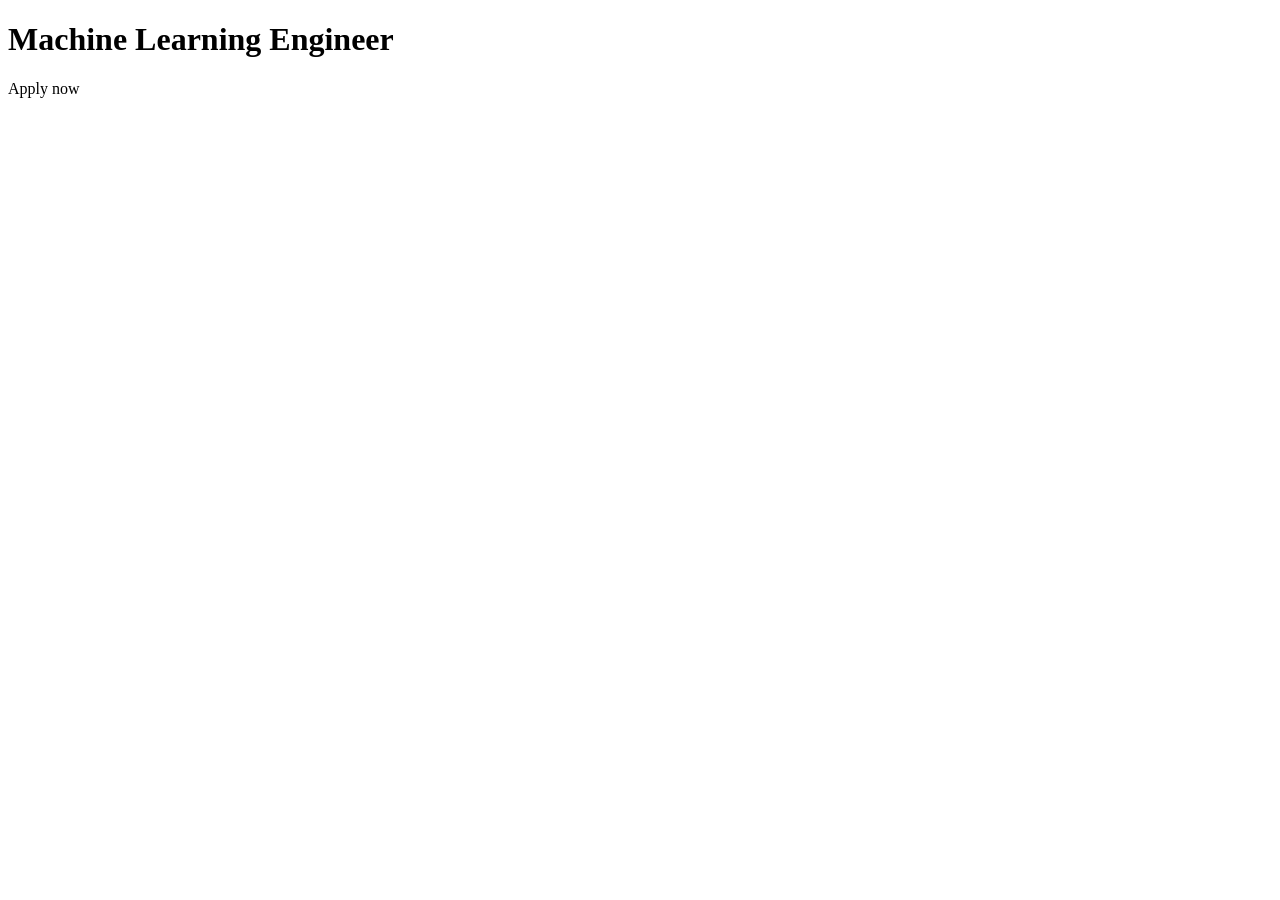
<file: tests/fixtures/page_jsonld.html>
<!doctype html><html><head><title>ML Engineer | Acme Careers</title>
<script type="application/ld+json">
{"@context": "https://schema.org", "@type": "JobPosting", "title": "Machine Learning Engineer",
 "datePosted": "2026-10-20", "employmentType": "FULL_TIME", "jobLocationType": "TELECOMMUTE",
 "hiringOrganization": {"@type": "Organization", "name": "Acme Corp"},
 "jobLocation": {"@type": "Place", "address": {"@type": "PostalAddress", "addressLocality": "Austin", "addressRegion": "TX", "addressCountry": "US"}},
 "baseSalary": {"@type": "MonetaryAmount", "currency": "USD", "value": {"@type": "QuantitativeValue", "minValue": 120000, "maxValue": 150000, "unitText": "YEAR"}},
 "description": "&lt;p&gt;Join our team to build models.&lt;/p&gt;&lt;h3&gt;Responsibilities&lt;/h3&gt;&lt;ul&gt;&lt;li&gt;Train models in PyTorch&lt;/li&gt;&lt;li&gt;Ship services on AWS&lt;/li&gt;&lt;/ul&gt;&lt;h3&gt;Requirements&lt;/h3&gt;&lt;ul&gt;&lt;li&gt;Python and SQL&lt;/li&gt;&lt;li&gt;2+ years of experience&lt;/li&gt;&lt;/ul&gt;&lt;p&gt;We are a growing company with a friendly team and many benefits for everyone who joins us.&lt;/p&gt;"}
</script></head><body><h1>Machine Learning Engineer</h1><p>Apply now</p></body></html>
</file>
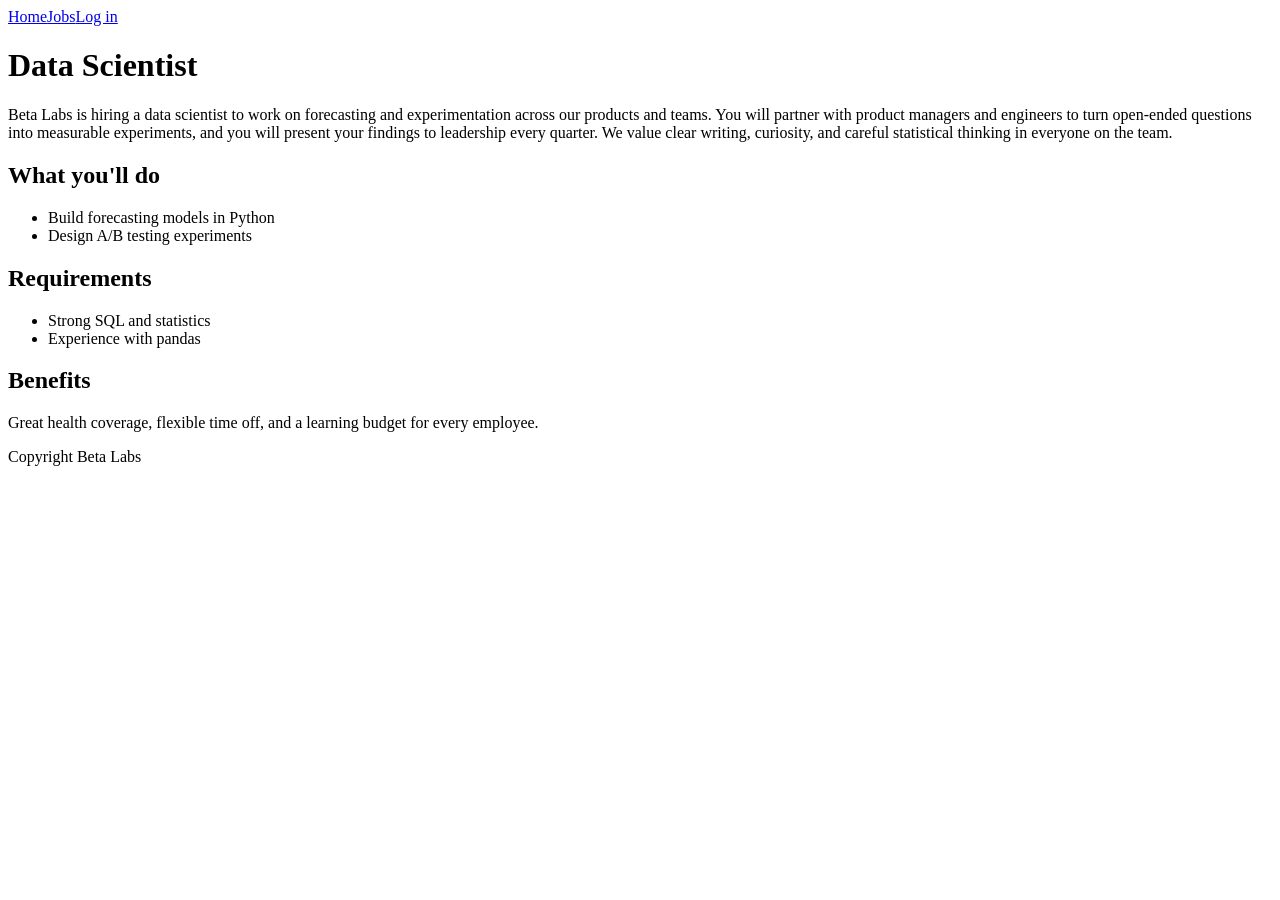
<file: tests/fixtures/page_plain.html>
<!doctype html><html><head><title>Data Scientist - Beta Labs</title><meta property="og:site_name" content="Beta Labs"></head>
<body><nav><a href="/">Home</a><a href="/jobs">Jobs</a><a href="/login">Log in</a></nav>
<main><h1>Data Scientist</h1>
<p>Beta Labs is hiring a data scientist to work on forecasting and experimentation across our products and teams. You will partner with product managers and engineers to turn open-ended questions into measurable experiments, and you will present your findings to leadership every quarter. We value clear writing, curiosity, and careful statistical thinking in everyone on the team.</p>
<h2>What you'll do</h2><ul><li>Build forecasting models in Python</li><li>Design A/B testing experiments</li></ul>
<h2>Requirements</h2><ul><li>Strong SQL and statistics</li><li>Experience with pandas</li></ul>
<h2>Benefits</h2><p>Great health coverage, flexible time off, and a learning budget for every employee.</p></main>
<footer>Copyright Beta Labs</footer><script>track()</script></body></html>
</file>
